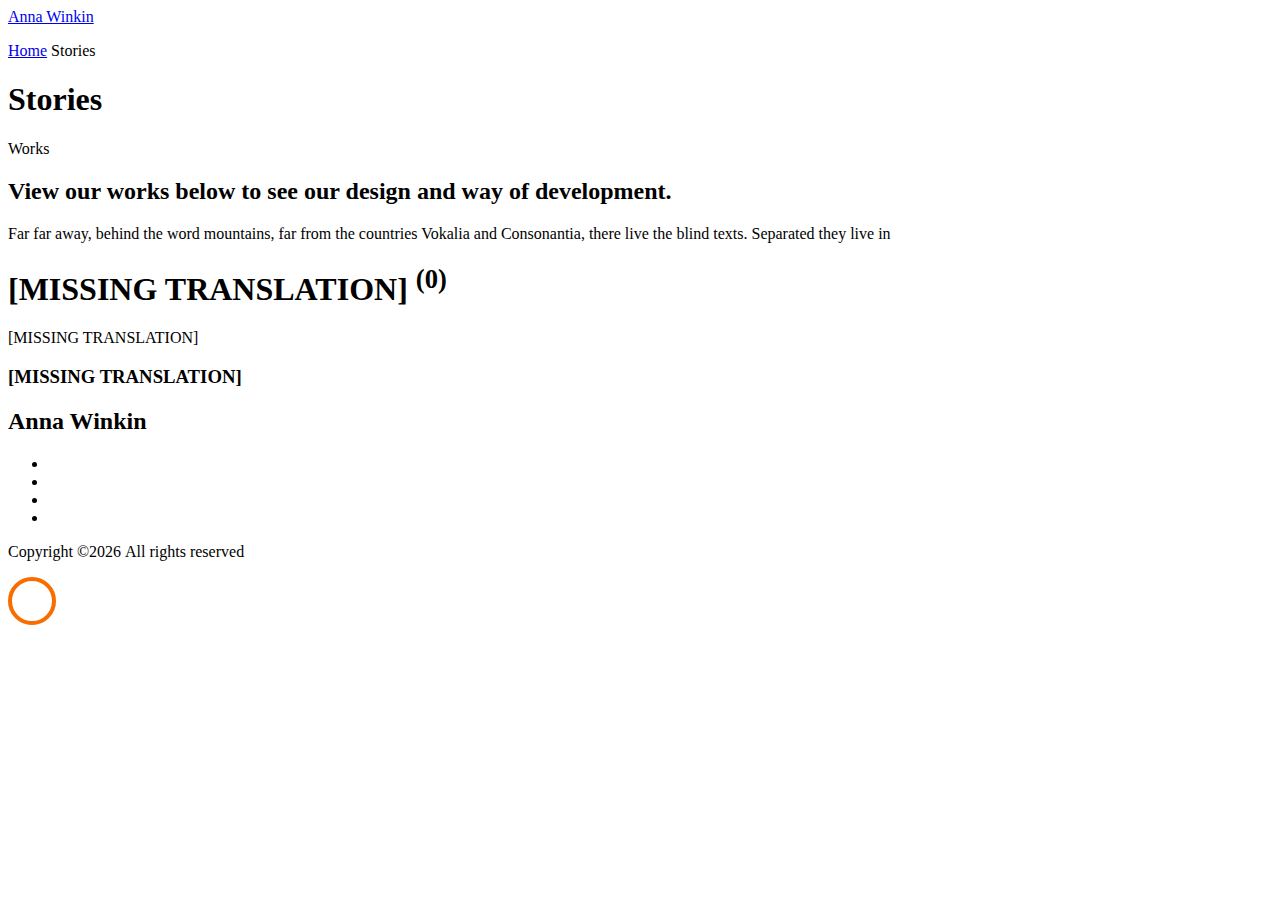
<file: stories/index.html>
<!DOCTYPE html><html lang="en-gb"><head><meta charset="utf-8"><meta http-equiv="X-UA-Compatible" content="IE=edge"><meta name="viewport" content="width=device-width,initial-scale=1,shrink-to-fit=no"><title>All stories - Anna Winkin</title><meta name="robots" content="noindex, follow"><meta name="generator" content="Publii Open-Source CMS for Static Site"><script async defer="defer" type="gdpr-blocker/analytics" src="" data-website-id="" data-auto-track="true" data-do-not-track="true" data-cache="false"></script><link rel="alternate" type="application/atom+xml" href="https://annawinkin.be/feed.xml"><link rel="alternate" type="application/json" href="https://annawinkin.be/feed.json"><meta property="og:title" content="Anna Winkin"><meta property="og:image" content="https://annawinkin.be/media/website/annawinkin-profile.jpeg"><meta property="og:site_name" content="Anna Winkin"><meta property="og:description" content=""><meta property="og:url" content="https://annawinkin.be/stories/"><meta property="og:type" content="website"><link href="https://fonts.googleapis.com/css?family=Work+Sans:100,200,300,400,700,800" rel="stylesheet"><link rel="stylesheet" href="https://annawinkin.be/assets/css/open-iconic-bootstrap.min.css?v=65185bcf7f0ffb9505da7d345285f3b5"><link rel="stylesheet" href="https://annawinkin.be/assets/css/animate.css?v=d7162a81f1a7ea04ed38f436d252c53f"><link rel="stylesheet" href="https://annawinkin.be/assets/css/owl.carousel.min.css?v=c1bb10642264508e9675f6cfad4afa7b"><link rel="stylesheet" href="https://annawinkin.be/assets/css/owl.theme.default.min.css?v=3d112370d7b3f5337386b9e177c914ca"><link rel="stylesheet" href="https://annawinkin.be/assets/css/magnific-popup.css?v=6eff092d9de3346720ff49849ee9003a"><link rel="stylesheet" href="https://annawinkin.be/assets/css/aos.css?v=37d27db31631228109bb7af7542fd8a1"><link rel="stylesheet" href="https://annawinkin.be/assets/css/ionicons.min.css?v=a9e3fc414497988d241c6c3c1cc93772"><link rel="stylesheet" href="https://annawinkin.be/assets/css/bootstrap-datepicker.css?v=e2c25c80b10871044d00c03446b42bbf"><link rel="stylesheet" href="https://annawinkin.be/assets/css/jquery.timepicker.css?v=89d07ab1bc269270c415448f478d195a"><link rel="stylesheet" href="https://annawinkin.be/assets/css/flaticon.css?v=1458c537df19e8774c5b6284392258d5"><link rel="stylesheet" href="https://annawinkin.be/assets/css/icomoon.css?v=98586ad5ae721758e03fd71eba6012f5"><link rel="stylesheet" href="https://annawinkin.be/assets/css/youtube-overlay.css?v=27cbd689bf0a0d7a820787fa431dc9be"><link rel="stylesheet" href="https://annawinkin.be/assets/css/sheet.css?v=41f325732eb6eb8c6523653674309804"><script type="application/ld+json">{"@context":"http://schema.org","@type":"Organization","name":"Anna Winkin","logo":"https://annawinkin.be/media/website/annawinkin-profile.jpeg","url":"https://annawinkin.be/"}</script></head><body><nav class="navbar navbar-expand-lg navbar-dark ftco_navbar bg-dark ftco-navbar-light" id="ftco-navbar"><div class="container"><a class="navbar-brand" href="index.html">Anna Winkin</a></div></nav><div class="hero-wrap js-fullheight"><div class="overlay"></div><div id="particles-js"></div><div class="container"><div class="row no-gutters slider-text align-items-center justify-content-center" data-scrollax-parent="true"><div class="col-md-6 ftco-animate text-center" data-scrollax=" properties: { translateY: '70%' }"><p class="breadcrumbs" data-scrollax="properties: { translateY: '30%', opacity: 1.6 }"><span class="mr-2"><a href="index.html">Home</a></span> <span>Stories</span></p><h1 class="mb-3 bread" data-scrollax="properties: { translateY: '30%', opacity: 1.6 }">Stories</h1></div></div></div></div><section class="ftco-section"><div class="container"><div class="row no-gutters justify-content-center mb-5 pb-5"><div class="col-md-7 text-center heading-section ftco-animate"><span class="subheading">Works</span><h2 class="mb-4">View our works below to see our design and way of development.</h2><p>Far far away, behind the word mountains, far from the countries Vokalia and Consonantia, there live the blind texts. Separated they live in</p></div></div></div></section><main><h1>[MISSING TRANSLATION] <sup>(0)</sup></h1><p>[MISSING TRANSLATION]</p><ul></ul></main><aside><section><h3>[MISSING TRANSLATION]</h3><ul></ul></section></aside><footer class="ftco-footer ftco-bg-dark ftco-section"><div class="container"><div class="row mb-5"><div class="col-md"><div class="ftco-footer-widget mb-4"><h2 class="ftco-heading-2">Anna Winkin</h2></div></div><div class="col-md"><div class="ftco-footer-widget mb-4 ml-5"></div></div><div class="col-md"><div class="ftco-footer-widget mb-4"></div></div><div class="col-md"><div class="ftco-footer-widget mb-4"><ul class="ftco-footer-social list-unstyled float-md-left float-lft"><li class="ftco-animate"><a href="https://facebook.com/annawinkin"><span class="icon-facebook"></span></a></li><li class="ftco-animate"><a href="https://instagram.com/annawinkin"><span class="icon-instagram"></span></a></li><li class="ftco-animate"><a href="https://www.youtube.com/c/AnnaWinkin"><span class="icon-youtube"></span></a></li><li class="ftco-animate"><a href="https://open.spotify.com/artist/19wbJkKeRqpnf1ibyz1tVI?si&#x3D;E3NurnU8Qxa5T1ferkhomA&amp;nd&#x3D;1"><span class="icon-spotify"></span></a></li></ul></div></div></div><div class="row"><div class="col-md-12 text-center"><p>Copyright &copy;<script>document.write(new Date().getFullYear());</script>&nbsp;All rights reserved</p></div></div></div></footer><div id="ftco-loader" class="show fullscreen"><svg class="circular" width="48px" height="48px"><circle class="path-bg" cx="24" cy="24" r="22" fill="none" stroke-width="4" stroke="#eeeeee"/><circle class="path" cx="24" cy="24" r="22" fill="none" stroke-width="4" stroke-miterlimit="10" stroke="#F96D00"/></svg></div><script src="https://annawinkin.be/assets/js/jquery.min.js?v=9c3a8d5bf79a2b2c25b4d9f99fbf6db2"></script><script src="https://annawinkin.be/assets/js/jquery-migrate-3.0.1.min.js?v=05689c22f0c872e5089f80a5745e31ce"></script><script src="https://annawinkin.be/assets/js/popper.min.js?v=068d64fd1715635226e7a4b91017c6cf"></script><script src="https://annawinkin.be/assets/js/bootstrap.min.js?v=ce6e785579ae4cb555c9de311d1b9271"></script><script src="https://annawinkin.be/assets/js/jquery.easing.1.3.js?v=2cb90c06cfc2084e0e11ca2b8a10f6c9"></script><script src="https://annawinkin.be/assets/js/jquery.waypoints.min.js?v=28ef3dc306be44a30ec0d0ffe2bee109"></script><script src="https://annawinkin.be/assets/js/jquery.stellar.min.js?v=257c1e014bfdf359297cf2a80440a0ba"></script><script src="https://annawinkin.be/assets/js/owl.carousel.min.js?v=7c55a054d51f046526a6c94cf915b1f5"></script><script src="https://annawinkin.be/assets/js/jquery.magnific-popup.min.js?v=ba6cf724c8bb1cf5b084e79ff230626e"></script><script src="https://annawinkin.be/assets/js/aos.js?v=cfef135dd95c93ece22421733f319db3"></script><script src="https://annawinkin.be/assets/js/jquery.animateNumber.min.js?v=c46a5138afcd0ac989037e5bc908bcac"></script><script src="https://annawinkin.be/assets/js/bootstrap-datepicker.js?v=6f2305704b66eea2b6a7c5dd0a08293b"></script><script src="https://annawinkin.be/assets/js/youtube-overlay.js?v=c056fae23ad825283fe14c97eb9ece4a"></script><script src="https://annawinkin.be/assets/js/scrollax.min.js?v=d21f954ca07a666641163d5c75e8c6e4"></script><script src="https://annawinkin.be/assets/js/main.js?v=559e4ea345e715c694103d09fb1b4144"></script><script async src="https://annawinkin.be/assets/js/scripts.js?v=3131a5bf29679252adfbf5342c45710d"></script></body></html>
</file>
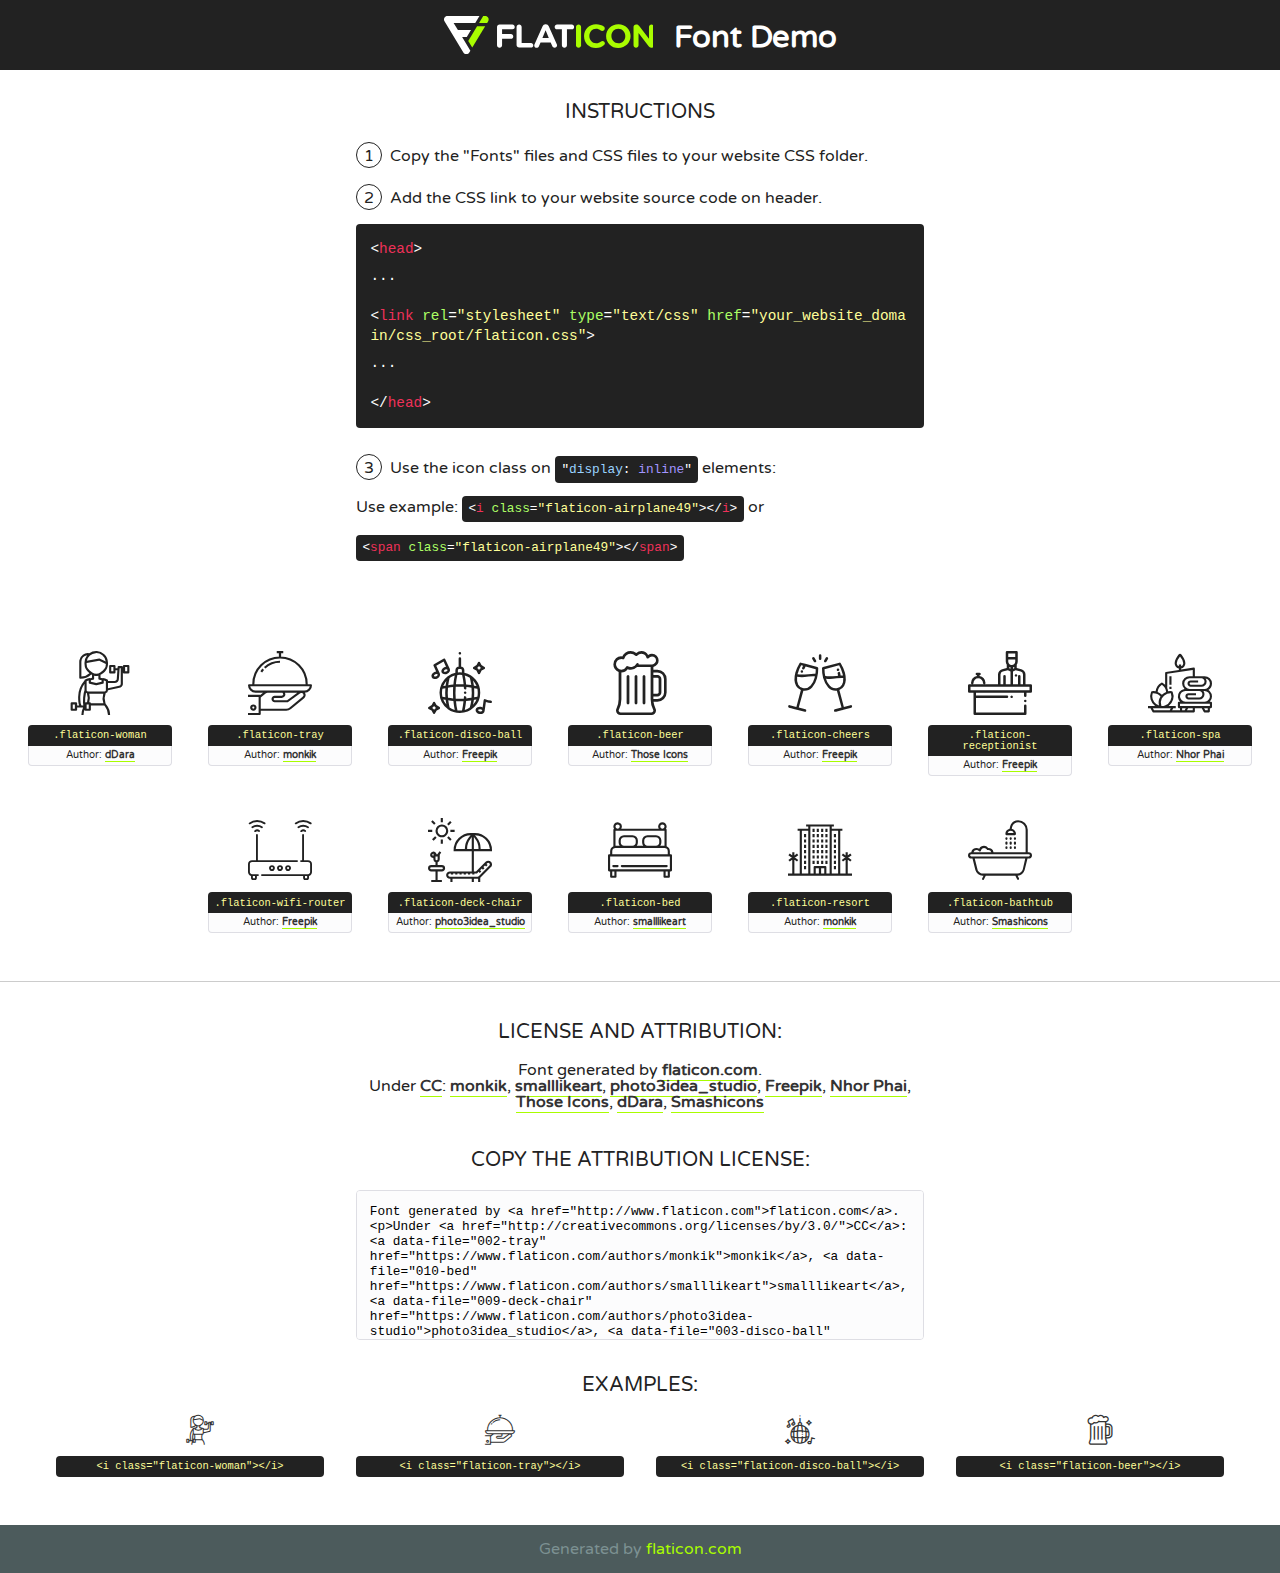
<file: assets/fonts/flaticon/font/flaticon.html>
<!DOCTYPE html>
<!--
  Flaticon icon font: Flaticon
  Creation date: 11/07/2018 10:34
-->
<html>
<!DOCTYPE html>
<html>

<head>
    <title>Flaticon WebFont</title>
    <link href="http://fonts.googleapis.com/css?family=Varela+Round" rel="stylesheet" type="text/css" />
    <link rel="stylesheet" type="text/css" href="flaticon.css">
    <meta charset="UTF-8">
    <style>
    html, body, div, span, applet, object, iframe,
    h1, h2, h3, h4, h5, h6, p, blockquote, pre,
    a, abbr, acronym, address, big, cite, code,
    del, dfn, em, img, ins, kbd, q, s, samp,
    small, strike, strong, sub, sup, tt, var,
    b, u, i, center,
    dl, dt, dd, ol, ul, li,
    fieldset, form, label, legend,
    table, caption, tbody, tfoot, thead, tr, th, td,
    article, aside, canvas, details, embed, 
    figure, figcaption, footer, header, hgroup, 
    menu, nav, output, ruby, section, summary,
    time, mark, audio, video {
        margin: 0;
        padding: 0;
        border: 0;
        font-size: 100%;
        font: inherit;
        vertical-align: baseline;
    }
    /* HTML5 display-role reset for older browsers */
    article, aside, details, figcaption, figure, 
    footer, header, hgroup, menu, nav, section {
        display: block;
    }
    body {
        line-height: 1;
    }
    ol, ul {
        list-style: none;
    }
    blockquote, q {
        quotes: none;
    }
    blockquote:before, blockquote:after,
    q:before, q:after {
        content: '';
        content: none;
    }
    table {
        border-collapse: collapse;
        border-spacing: 0;
    }
    body {
        font-family: 'Varela Round', Helvetica, Arial, sans-serif;
        font-size: 16px;
        color: #222;
    }
    a {
        color: #333;
        border-bottom: 1px solid #a9fd00;
        font-weight: bold;
        text-decoration: none;
    }
    * {
        -moz-box-sizing: border-box;
        -webkit-box-sizing: border-box;
        box-sizing: border-box;
        margin: 0;
        padding: 0;
    }
    [class^="flaticon-"]:before, [class*=" flaticon-"]:before, [class^="flaticon-"]:after, [class*=" flaticon-"]:after {
        font-family: Flaticon;
        font-size: 30px;
        font-style: normal;
        margin-left: 20px;
        color: #333;
    }
    .wrapper {
        max-width: 600px;
        margin: auto;
        padding: 0 1em;
    }
    .title {
        font-size: 1.25em;
        text-align: center;
        margin-bottom: 1em;
        text-transform: uppercase;
    }
    header {
        text-align: center;
        background-color: #222;
        color: #fff;
        padding: 1em;
    }
    header .logo {
        width: 210px;
        height: 38px;
        display: inline-block;
        vertical-align: middle;
        margin-right: 1em;
        border: none;
    }
    header strong {
        font-size: 1.95em;
        font-weight: bold;
        vertical-align: middle;
        margin-top: 5px;
        display: inline-block;
    }
    .demo {
        margin: 2em auto;
        line-height: 1.25em;
    }
    .demo ul li {
        margin-bottom: 1em;
    }
    .demo ul li .num {
        color: #222;
        border-radius: 20px;
        display: inline-block;
        width: 26px;
        padding: 3px;
        height: 26px;
        text-align: center;
        margin-right: 0.5em;
        border: 1px solid #222;
    }
    .demo ul li code {
        background-color: #222;
        border-radius: 4px;
        padding: 0.25em 0.5em;
        display: inline-block;
        color: #fff;
        font-family: Consolas,Monaco,Lucida Console,Liberation Mono,DejaVu Sans Mono,Bitstream Vera Sans Mono,Courier New, monospace;
        font-weight: lighter;
        margin-top: 1em;
        font-size: 0.8em;
        word-break: break-all;
    }
    .demo ul li code.big {
        padding: 1em;
        font-size: 0.9em;
    }
    .demo ul li code .red {
        color: #EF3159;
    }
    .demo ul li code .green {
        color: #ACFF65;
    }
    .demo ul li code .yellow {
        color: #FFFF99;
    }
    .demo ul li code .blue {
        color: #99D3FF;
    }
    .demo ul li code .purple {
        color: #A295FF;
    }
    .demo ul li code .dots {
        margin-top: 0.5em;
        display: block;
    }
    #glyphs {
        border-bottom: 1px solid #ccc;
        padding: 2em 0;
        text-align: center;
    }
    .glyph {
        display: inline-block;
        width: 9em;
        margin: 1em;
        text-align: center;
        vertical-align: top;
        background: #FFF;
    }
    .glyph .glyph-icon {
        padding: 10px;
        display: block;
        font-family:"Flaticon";
        font-size: 64px;
        line-height: 1;
    }
    .glyph .glyph-icon:before {
        font-size: 64px;
        color: #222;
        margin-left: 0;
    }
    .class-name {
        font-size: 0.65em;
        background-color: #222;
        color: #fff;
        border-radius: 4px 4px 0 0;
        padding: 0.5em;
        color: #FFFF99;
        font-family: Consolas,Monaco,Lucida Console,Liberation Mono,DejaVu Sans Mono,Bitstream Vera Sans Mono,Courier New, monospace;
    }
    .author-name {
        font-size: 0.6em;
        background-color: #fcfcfd;
        border: 1px solid #DEDEE4;
        border-top: 0;
        border-radius: 0 0 4px 4px;
        padding: 0.5em;
    }
    .class-name:last-child {
        font-size: 10px;
        color:#888;
    }
    .class-name:last-child a {
        font-size: 10px;
        color:#555;
    }
    .class-name:last-child a:hover {
        color:#a9fd00;
    }
    .glyph > input {
        display: block;
        width: 100px;
        margin: 5px auto;
        text-align: center;
        font-size: 12px;
        cursor: text;
    }
    .glyph > input.icon-input {
        font-family:"Flaticon";
        font-size: 16px;
        margin-bottom: 10px;
    }
    .attribution .title {
        margin-top: 2em;
    }
    .attribution textarea {
        background-color: #fcfcfd;
        padding: 1em;
        border: none;
        box-shadow: none;
        border: 1px solid #DEDEE4;
        border-radius: 4px;
        resize: none;
        width: 100%;
        height: 150px;
        font-size: 0.8em;
        font-family: Consolas,Monaco,Lucida Console,Liberation Mono,DejaVu Sans Mono,Bitstream Vera Sans Mono,Courier New, monospace;
        -webkit-appearance: none;
    }
    .iconsuse {
        margin: 2em auto;
        text-align: center;
        max-width: 1200px;
    }
    .iconsuse:after {
        content: '';
        display: table;
        clear: both;
    }
    .iconsuse .image {
        float: left;
        width: 25%;
        padding: 0 1em;
    }
    .iconsuse .image p {
        margin-bottom: 1em;
    }
    .iconsuse .image span {
        display: block;
        font-size: 0.65em;
        background-color: #222;
        color: #fff;
        border-radius: 4px;
        padding: 0.5em;
        color: #FFFF99;
        margin-top: 1em;
        font-family: Consolas,Monaco,Lucida Console,Liberation Mono,DejaVu Sans Mono,Bitstream Vera Sans Mono,Courier New, monospace;
    }
    #footer {
        text-align: center;
        background-color: #4C5B5C;
        color: #7c9192;
        padding: 1em;
    }
    #footer a {
        border: none;
        color: #a9fd00;
        font-weight: normal;
    }
    @media (max-width: 960px) {
        .iconsuse .image {
            width: 50%;
        }
    }
    @media (max-width: 560px) {
        .iconsuse .image {
            width: 100%;
        }
    }
    </style>
</head>

<body class="characters-off">

    <header>
        <a href="http://www.flaticon.com" target="_blank" class="logo">
            <svg version="1.1" xmlns="http://www.w3.org/2000/svg" xmlns:xlink="http://www.w3.org/1999/xlink" xmlns:a="http://ns.adobe.com/AdobeSVGViewerExtensions/3.0/" viewBox="0 0 560.875 102.036" enable-background="new 0 0 560.875 102.036" xml:space="preserve">
                <defs>
                </defs>
                <g>
                    <g class="letters">
                        <path fill="#ffffff" d="M141.596,29.675c0-3.777,2.985-6.767,6.764-6.767h34.438c3.426,0,6.15,2.728,6.15,6.15
                        c0,3.43-2.724,6.149-6.15,6.149h-27.674v13.091h23.719c3.429,0,6.151,2.724,6.151,6.15c0,3.43-2.723,6.149-6.151,6.149h-23.719
                        v17.574c0,3.773-2.986,6.761-6.764,6.761c-3.779,0-6.764-2.989-6.764-6.761V29.675z"></path>
                        <path fill="#ffffff" d="M193.844,29.149c0-3.781,2.985-6.767,6.764-6.767c3.776,0,6.763,2.985,6.763,6.767v42.957h25.039
                        c3.426,0,6.149,2.726,6.149,6.153c0,3.425-2.723,6.15-6.149,6.15h-31.802c-3.779,0-6.764-2.986-6.764-6.768V29.149z"></path>
                        <path fill="#ffffff" d="M241.891,75.71l21.438-48.407c1.492-3.341,4.215-5.357,7.906-5.357h0.792
                        c3.686,0,6.323,2.017,7.815,5.357l21.439,48.407c0.436,0.967,0.701,1.845,0.701,2.723c0,3.602-2.809,6.501-6.414,6.501
                        c-3.161,0-5.269-1.845-6.499-4.655l-4.132-9.661h-27.059l-4.301,10.102c-1.144,2.631-3.426,4.214-6.237,4.214
                        c-3.517,0-6.24-2.81-6.24-6.325C241.1,77.64,241.451,76.677,241.891,75.71z M279.932,58.666l-8.521-20.297l-8.526,20.297H279.932
                        z"></path>
                        <path fill="#ffffff" d="M314.864,35.387H301.86c-3.429,0-6.239-2.813-6.239-6.238c0-3.429,2.811-6.24,6.239-6.24h39.533
                        c3.426,0,6.237,2.811,6.237,6.24c0,3.425-2.811,6.238-6.237,6.238h-13.001v42.785c0,3.773-2.99,6.761-6.764,6.761
                        c-3.779,0-6.764-2.989-6.764-6.761V35.387z"></path>
                        <path fill="#A9FD00" d="M352.615,29.149c0-3.781,2.985-6.767,6.767-6.767c3.774,0,6.761,2.985,6.761,6.767v49.024
                        c0,3.773-2.987,6.761-6.761,6.761c-3.781,0-6.767-2.989-6.767-6.761V29.149z"></path>
                        <path fill="#A9FD00" d="M374.132,53.836v-0.179c0-17.481,13.178-31.801,32.065-31.801c9.22,0,15.459,2.458,20.557,6.238
                        c1.402,1.054,2.637,2.985,2.637,5.357c0,3.692-2.985,6.59-6.681,6.59c-1.845,0-3.071-0.702-4.044-1.319
                        c-3.776-2.813-7.729-4.393-12.562-4.393c-10.364,0-17.831,8.611-17.831,19.154v0.173c0,10.542,7.291,19.329,17.831,19.329
                        c5.715,0,9.492-1.756,13.359-4.834c1.049-0.874,2.458-1.491,4.039-1.491c3.429,0,6.325,2.813,6.325,6.236
                        c0,2.106-1.056,3.78-2.282,4.834c-5.539,4.834-12.036,7.733-21.878,7.733C387.572,85.464,374.132,71.493,374.132,53.836z"></path>
                        <path fill="#A9FD00" d="M433.009,53.836v-0.179c0-17.481,13.79-31.801,32.766-31.801c18.981,0,32.592,14.143,32.592,31.628v0.173
                        c0,17.483-13.785,31.807-32.769,31.807C446.625,85.464,433.009,71.32,433.009,53.836z M484.224,53.836v-0.179
                        c0-10.539-7.725-19.326-18.626-19.326c-10.893,0-18.449,8.611-18.449,19.154v0.173c0,10.542,7.73,19.329,18.626,19.329
                        C476.676,72.986,484.224,64.378,484.224,53.836z"></path>
                        <path fill="#A9FD00" d="M506.233,29.321c0-3.774,2.99-6.763,6.767-6.763h1.401c3.252,0,5.183,1.583,7.029,3.953l26.093,34.265
                        V29.059c0-3.692,2.99-6.677,6.681-6.677c3.683,0,6.671,2.985,6.671,6.677v48.934c0,3.78-2.987,6.765-6.764,6.765h-0.436
                        c-3.257,0-5.188-1.581-7.034-3.953l-27.056-35.492v32.944c0,3.687-2.985,6.676-6.678,6.676c-3.683,0-6.673-2.989-6.673-6.676
                        V29.321z"></path>
                    </g>
                    <g class="insignia">
                        <path fill="#ffffff" d="M48.372,56.137h12.517l11.156-18.537H37.186L25.688,18.539h57.825L94.668,0H9.271
                        C5.925,0,2.842,1.801,1.198,4.716c-1.644,2.907-1.593,6.482,0.134,9.343l50.38,83.501c1.678,2.781,4.689,4.476,7.938,4.476
                        c3.246,0,6.257-1.695,7.935-4.476l2.898-4.804L48.372,56.137z"></path>
                        <g class="i">
                            <path fill="#A9FD00" d="M93.575,18.539h0.031v0.004l21.652,0.004l2.705-4.488c1.727-2.861,1.778-6.436,0.133-9.343
                            C116.454,1.801,113.371,0,110.026,0h-5.294L93.575,18.539z"></path>
                            <polygon fill="#A9FD00" points="88.291,27.356 64.725,66.486 75.519,84.404 109.942,27.356"></polygon>
                        </g>
                    </g>
                </g>
            </svg>
        </a>
        <strong>Font Demo</strong>
    </header>


    <section class="demo wrapper">

        <p class="title">Instructions</p>

        <ul>
            <li>
                <span class="num">1</span>Copy the "Fonts" files and CSS files to your website CSS folder.
            </li>
            <li>
                <span class="num">2</span>Add the CSS link to your website source code on header.
                <code class="big">
                    &lt;<span class="red">head</span>&gt;
                    <br/><span class="dots">...</span>
                    <br/>&lt;<span class="red">link</span> <span class="green">rel</span>=<span class="yellow">"stylesheet"</span> <span class="green">type</span>=<span class="yellow">"text/css"</span> <span class="green">href</span>=<span class="yellow">"your_website_domain/css_root/flaticon.css"</span>&gt;
                    <br/><span class="dots">...</span>
                    <br/>&lt;/<span class="red">head</span>&gt;
                </code>
            </li>

            <li>
                <p>
                    <span class="num">3</span>Use the icon class on <code>"<span class="blue">display</span>:<span class="purple"> inline</span>"</code> elements:
                    <br />
                    Use example: <code>&lt;<span class="red">i</span> <span class="green">class</span>=<span class="yellow">&quot;flaticon-airplane49&quot;</span>&gt;&lt;/<span class="red">i</span>&gt;</code> or <code>&lt;<span class="red">span</span> <span class="green">class</span>=<span class="yellow">&quot;flaticon-airplane49&quot;</span>&gt;&lt;/<span class="red">span</span>&gt;</code>
            </li>
        </ul>

    </section>




   <section id="glyphs">          
    
      
        <div class="glyph"><div class="glyph-icon flaticon-woman"></div>
            <div class="class-name">.flaticon-woman</div>
            <div class="author-name">Author: <a data-file="001-woman" href="https://www.flaticon.com/authors/ddara">dDara</a> </div> 
        </div>        
        
        <div class="glyph"><div class="glyph-icon flaticon-tray"></div>
            <div class="class-name">.flaticon-tray</div>
            <div class="author-name">Author: <a data-file="002-tray" href="https://www.flaticon.com/authors/monkik">monkik</a> </div> 
        </div>        
        
        <div class="glyph"><div class="glyph-icon flaticon-disco-ball"></div>
            <div class="class-name">.flaticon-disco-ball</div>
            <div class="author-name">Author: <a data-file="003-disco-ball" href="http://www.freepik.com">Freepik</a> </div> 
        </div>        
        
        <div class="glyph"><div class="glyph-icon flaticon-beer"></div>
            <div class="class-name">.flaticon-beer</div>
            <div class="author-name">Author: <a data-file="004-beer" href="https://www.flaticon.com/authors/those-icons">Those Icons</a> </div> 
        </div>        
        
        <div class="glyph"><div class="glyph-icon flaticon-cheers"></div>
            <div class="class-name">.flaticon-cheers</div>
            <div class="author-name">Author: <a data-file="005-cheers" href="http://www.freepik.com">Freepik</a> </div> 
        </div>        
        
        <div class="glyph"><div class="glyph-icon flaticon-receptionist"></div>
            <div class="class-name">.flaticon-receptionist</div>
            <div class="author-name">Author: <a data-file="006-receptionist" href="http://www.freepik.com">Freepik</a> </div> 
        </div>        
        
        <div class="glyph"><div class="glyph-icon flaticon-spa"></div>
            <div class="class-name">.flaticon-spa</div>
            <div class="author-name">Author: <a data-file="007-spa" href="https://www.flaticon.com/authors/nhor-phai">Nhor Phai</a> </div> 
        </div>        
        
        <div class="glyph"><div class="glyph-icon flaticon-wifi-router"></div>
            <div class="class-name">.flaticon-wifi-router</div>
            <div class="author-name">Author: <a data-file="008-wifi-router" href="http://www.freepik.com">Freepik</a> </div> 
        </div>        
        
        <div class="glyph"><div class="glyph-icon flaticon-deck-chair"></div>
            <div class="class-name">.flaticon-deck-chair</div>
            <div class="author-name">Author: <a data-file="009-deck-chair" href="https://www.flaticon.com/authors/photo3idea-studio">photo3idea_studio</a> </div> 
        </div>        
        
        <div class="glyph"><div class="glyph-icon flaticon-bed"></div>
            <div class="class-name">.flaticon-bed</div>
            <div class="author-name">Author: <a data-file="010-bed" href="https://www.flaticon.com/authors/smalllikeart">smalllikeart</a> </div> 
        </div>        
        
        <div class="glyph"><div class="glyph-icon flaticon-resort"></div>
            <div class="class-name">.flaticon-resort</div>
            <div class="author-name">Author: <a data-file="011-resort" href="https://www.flaticon.com/authors/monkik">monkik</a> </div> 
        </div>        
        
        <div class="glyph"><div class="glyph-icon flaticon-bathtub"></div>
            <div class="class-name">.flaticon-bathtub</div>
            <div class="author-name">Author: <a data-file="012-bathtub" href="https://www.flaticon.com/authors/smashicons">Smashicons</a> </div> 
        </div>        
        

    </section>



    <section class="attribution wrapper"   style="text-align:center;">

      <div class="title">License and attribution:</div><div class="attrDiv">Font generated by <a href="http://www.flaticon.com">flaticon.com</a>. <div><p>Under <a href="http://creativecommons.org/licenses/by/3.0/">CC</a>: <a data-file="002-tray" href="https://www.flaticon.com/authors/monkik">monkik</a>, <a data-file="010-bed" href="https://www.flaticon.com/authors/smalllikeart">smalllikeart</a>, <a data-file="009-deck-chair" href="https://www.flaticon.com/authors/photo3idea-studio">photo3idea_studio</a>, <a data-file="003-disco-ball" href="http://www.freepik.com">Freepik</a>, <a data-file="007-spa" href="https://www.flaticon.com/authors/nhor-phai">Nhor Phai</a>, <a data-file="004-beer" href="https://www.flaticon.com/authors/those-icons">Those Icons</a>, <a data-file="001-woman" href="https://www.flaticon.com/authors/ddara">dDara</a>, <a data-file="012-bathtub" href="https://www.flaticon.com/authors/smashicons">Smashicons</a></p>  </div>
      </div>
      <div class="title">Copy the Attribution License:</div>

    <textarea onclick="this.focus();this.select();">Font generated by &lt;a href=&quot;http://www.flaticon.com&quot;&gt;flaticon.com&lt;/a&gt;. <p>Under <a href="http://creativecommons.org/licenses/by/3.0/">CC</a>: <a data-file="002-tray" href="https://www.flaticon.com/authors/monkik">monkik</a>, <a data-file="010-bed" href="https://www.flaticon.com/authors/smalllikeart">smalllikeart</a>, <a data-file="009-deck-chair" href="https://www.flaticon.com/authors/photo3idea-studio">photo3idea_studio</a>, <a data-file="003-disco-ball" href="http://www.freepik.com">Freepik</a>, <a data-file="007-spa" href="https://www.flaticon.com/authors/nhor-phai">Nhor Phai</a>, <a data-file="004-beer" href="https://www.flaticon.com/authors/those-icons">Those Icons</a>, <a data-file="001-woman" href="https://www.flaticon.com/authors/ddara">dDara</a>, <a data-file="012-bathtub" href="https://www.flaticon.com/authors/smashicons">Smashicons</a></p>  
     </textarea>

    </section>

    <section class="iconsuse">

          <div class="title">Examples:</div>            
             
            <div class="image">
                <p>
                    <i class="glyph-icon flaticon-woman"></i> 
                    <span>&lt;i class=&quot;flaticon-woman&quot;&gt;&lt;/i&gt;</span>
                </p>
            </div>
            
            <div class="image">
                <p>
                    <i class="glyph-icon flaticon-tray"></i> 
                    <span>&lt;i class=&quot;flaticon-tray&quot;&gt;&lt;/i&gt;</span>
                </p>
            </div>
            
            <div class="image">
                <p>
                    <i class="glyph-icon flaticon-disco-ball"></i> 
                    <span>&lt;i class=&quot;flaticon-disco-ball&quot;&gt;&lt;/i&gt;</span>
                </p>
            </div>
            
            <div class="image">
                <p>
                    <i class="glyph-icon flaticon-beer"></i> 
                    <span>&lt;i class=&quot;flaticon-beer&quot;&gt;&lt;/i&gt;</span>
                </p>
            </div>
                       
        </div>
                            
    </section>

<div id="footer">
    <div>Generated by <a href="http://www.flaticon.com">flaticon.com</a>
    </div>
</div>



</body>
</html>
</file>
<file: assets/fonts/flaticon/font/flaticon.css>
/*
  	Flaticon icon font: Flaticon
  	Creation date: 11/07/2018 10:34
  	*/

@font-face {
  font-family: "Flaticon";
  src: url("./Flaticon.eot");
  src: url("./Flaticon.eot?#iefix") format("embedded-opentype"),
       url("./Flaticon.woff") format("woff"),
       url("./Flaticon.ttf") format("truetype"),
       url("./Flaticon.svg#Flaticon") format("svg");
  font-weight: normal;
  font-style: normal;
}

@media screen and (-webkit-min-device-pixel-ratio:0) {
  @font-face {
    font-family: "Flaticon";
    src: url("./Flaticon.svg#Flaticon") format("svg");
  }
}

[class^="flaticon-"]:before, [class*=" flaticon-"]:before,
[class^="flaticon-"]:after, [class*=" flaticon-"]:after {   
  font-family: Flaticon;
        font-size: 20px;
font-style: normal;
margin-left: 20px;
}

.flaticon-woman:before { content: "\f100"; }
.flaticon-tray:before { content: "\f101"; }
.flaticon-disco-ball:before { content: "\f102"; }
.flaticon-beer:before { content: "\f103"; }
.flaticon-cheers:before { content: "\f104"; }
.flaticon-receptionist:before { content: "\f105"; }
.flaticon-spa:before { content: "\f106"; }
.flaticon-wifi-router:before { content: "\f107"; }
.flaticon-deck-chair:before { content: "\f108"; }
.flaticon-bed:before { content: "\f109"; }
.flaticon-resort:before { content: "\f10a"; }
.flaticon-bathtub:before { content: "\f10b"; }
</file>
